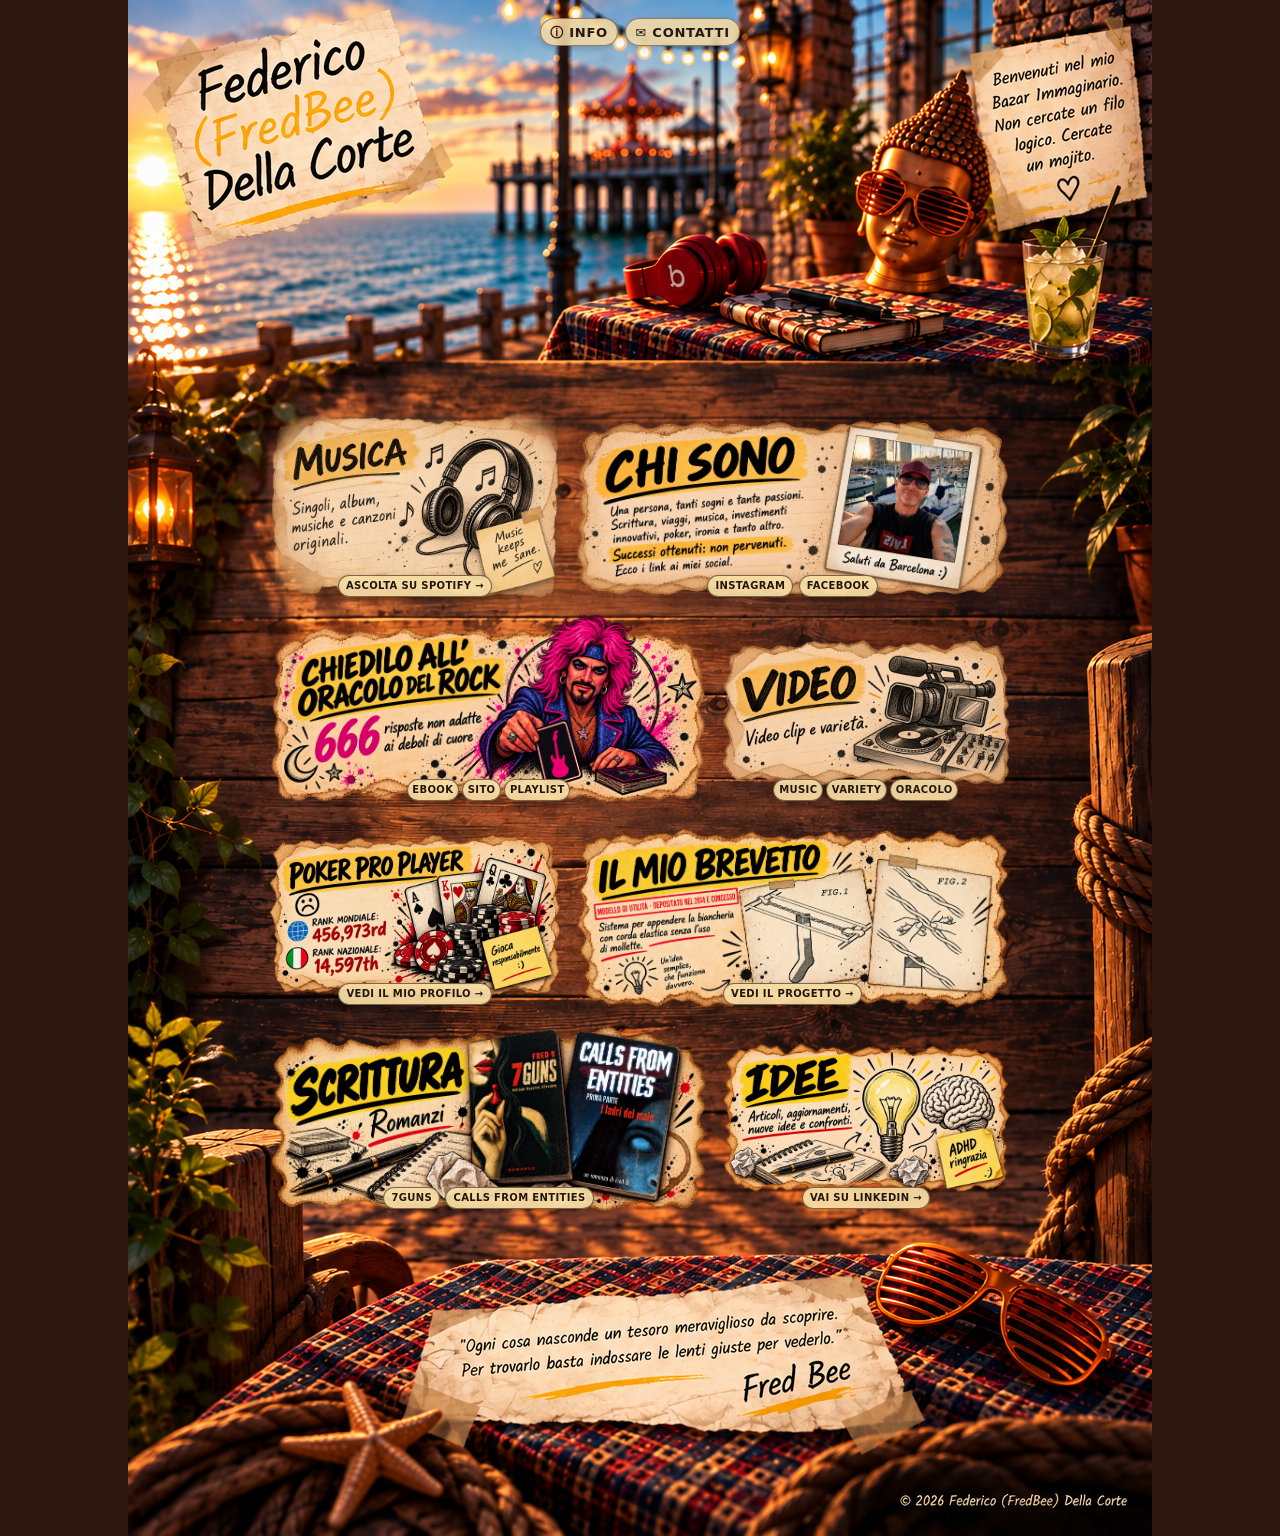
<file: index.html>
<!doctype html>
<html lang="it">
<head>
  <meta charset="utf-8">
  <meta name="viewport" content="width=device-width, initial-scale=1">
  <meta name="description" content="Il Bazar Immaginario di Federico (FredBee) Della Corte: musica, scrittura, video, idee, poker, invenzioni e progetti indipendenti.">
  <meta name="theme-color" content="#b87435">
  <title>Federico (FredBee) Della Corte — Bazar Immaginario</title>
  <link rel="stylesheet" href="style.css?v=20260905-mobile-cta">
  <script type="application/ld+json">
  {
    "@context":"https://schema.org",
    "@type":"Person",
    "name":"Federico Della Corte",
    "alternateName":["FredBee","Fred B."],
    "sameAs":[
      "https://www.instagram.com/_fredbee_/",
      "https://www.facebook.com/federico.ilrosso.90",
      "https://www.linkedin.com/in/federico-della-corte-25b599165/",
      "https://open.spotify.com/artist/2cmrlFHGVlxnBY5yJMULeA"
    ]
  }
  </script>
</head>
<body>
  <main class="bazar" aria-label="Bazar Immaginario di Federico Della Corte">
    <img class="master" src="assets/master.png" alt="Bazar Immaginario sul mare di Federico FredBee Della Corte">

    <nav class="micro-nav" aria-label="Informazioni e contatti">
      <a href="info.html" class="micro-btn">ⓘ INFO</a>
      <a href="mailto:federicodellacorte@gmail.com?subject=Contatto%20dal%20sito%20FredBee" class="micro-btn">✉ CONTATTI</a>
    </nav>

    <section class="blocks" aria-label="Progetti e attività">
      <div class="block-row row-pg">
        <article class="block small music">
          <img src="assets/blocks/musica.png" alt="Musica — singoli, album, musiche e canzoni originali">
          <div class="cta-bar"><a class="cta" href="https://open.spotify.com/artist/2cmrlFHGVlxnBY5yJMULeA" target="_blank" rel="noopener">ASCOLTA SU SPOTIFY →</a></div>
        </article>

        <article class="block large about">
          <img src="assets/blocks/chi-sono.png" alt="Chi sono — Federico Della Corte, FredBee, passioni e social">
          <div class="cta-bar"><a class="cta" href="https://www.instagram.com/_fredbee_/" target="_blank" rel="noopener">INSTAGRAM</a><a class="cta" href="https://www.facebook.com/federico.ilrosso.90" target="_blank" rel="noopener">FACEBOOK</a></div>
        </article>
      </div>

      <div class="block-row row-gp">
        <article class="block large oracle">
          <img src="assets/blocks/oracolo.png" alt="Chiedilo all'Oracolo del Rock — 666 risposte non adatte ai deboli di cuore">
          <div class="cta-bar cta-three"><a class="cta" href="https://www.amazon.it/dp/B0HJ344BTD" target="_blank" rel="noopener">EBOOK</a><a class="cta" href="https://www.chiediloalloracolodelrock.com/" target="_blank" rel="noopener">SITO</a><a class="cta" href="https://open.spotify.com/playlist/3gXQ5FPC0mRNcdaWWpDBcn?si=XI5HZTtsS4aElM2mNZoh-w" target="_blank" rel="noopener">PLAYLIST</a></div>
        </article>
          
        <article class="block small video">
          <img src="assets/blocks/video.png" alt="Video — video clip e varietà">
          <div class="cta-bar cta-three"><a class="cta" href="https://www.youtube.com/@FredBeeMusicChannel" target="_blank" rel="noopener">MUSIC</a><a class="cta" href="https://youtube.com/@fredbeevarietychannel" target="_blank" rel="noopener">VARIETY</a><a class="cta" href="https://www.youtube.com/@ChiediloAllOracoloDelRock" target="_blank" rel="noopener">ORACOLO</a></div>
        </article>
      </div>

      <div class="block-row row-pg">
        <article class="block small poker">
          <img src="assets/blocks/poker.png" alt="Poker Pro Player — ranking mondiale 456,973rd e nazionale 14,597th">
          <div class="cta-bar"><a class="cta" href="https://pokerdb.thehendonmob.com/player.php?a=r&amp;n=1281831" target="_blank" rel="noopener">VEDI IL MIO PROFILO →</a></div>
        </article>

        <article class="block large patent">
          <img src="assets/blocks/brevetto.png" alt="Il mio brevetto — modello di utilità concesso nel 2014 per stendere la biancheria senza mollette">
          <div class="cta-bar"><a class="cta" href="assets/brevetto-flyer-2026.png" target="_blank" rel="noopener">VEDI IL PROGETTO →</a></div>
        </article>
      </div>

      <div class="block-row row-gp">
        <article class="block large writing">
          <img src="assets/blocks/scrittura.png" alt="Scrittura — romanzi 7Guns e Calls From Entities di Fred B.">
          <div class="cta-bar"><a class="cta" href="https://www.amazon.it/dp/B01B0OFW8Y" target="_blank" rel="noopener">7GUNS</a><a class="cta" href="https://www.amazon.it/dp/B093X59T35" target="_blank" rel="noopener">CALLS FROM ENTITIES</a></div>
        </article>

        <article class="block small ideas">
          <img src="assets/blocks/idee.png" alt="Idee — articoli, aggiornamenti, nuove idee e confronti">
          <div class="cta-bar"><a class="cta" href="https://www.linkedin.com/in/federico-della-corte-25b599165/" target="_blank" rel="noopener">VAI SU LINKEDIN →</a></div>
        </article>
      </div>
    </section>
  </main>
</body>
</html>
</file>
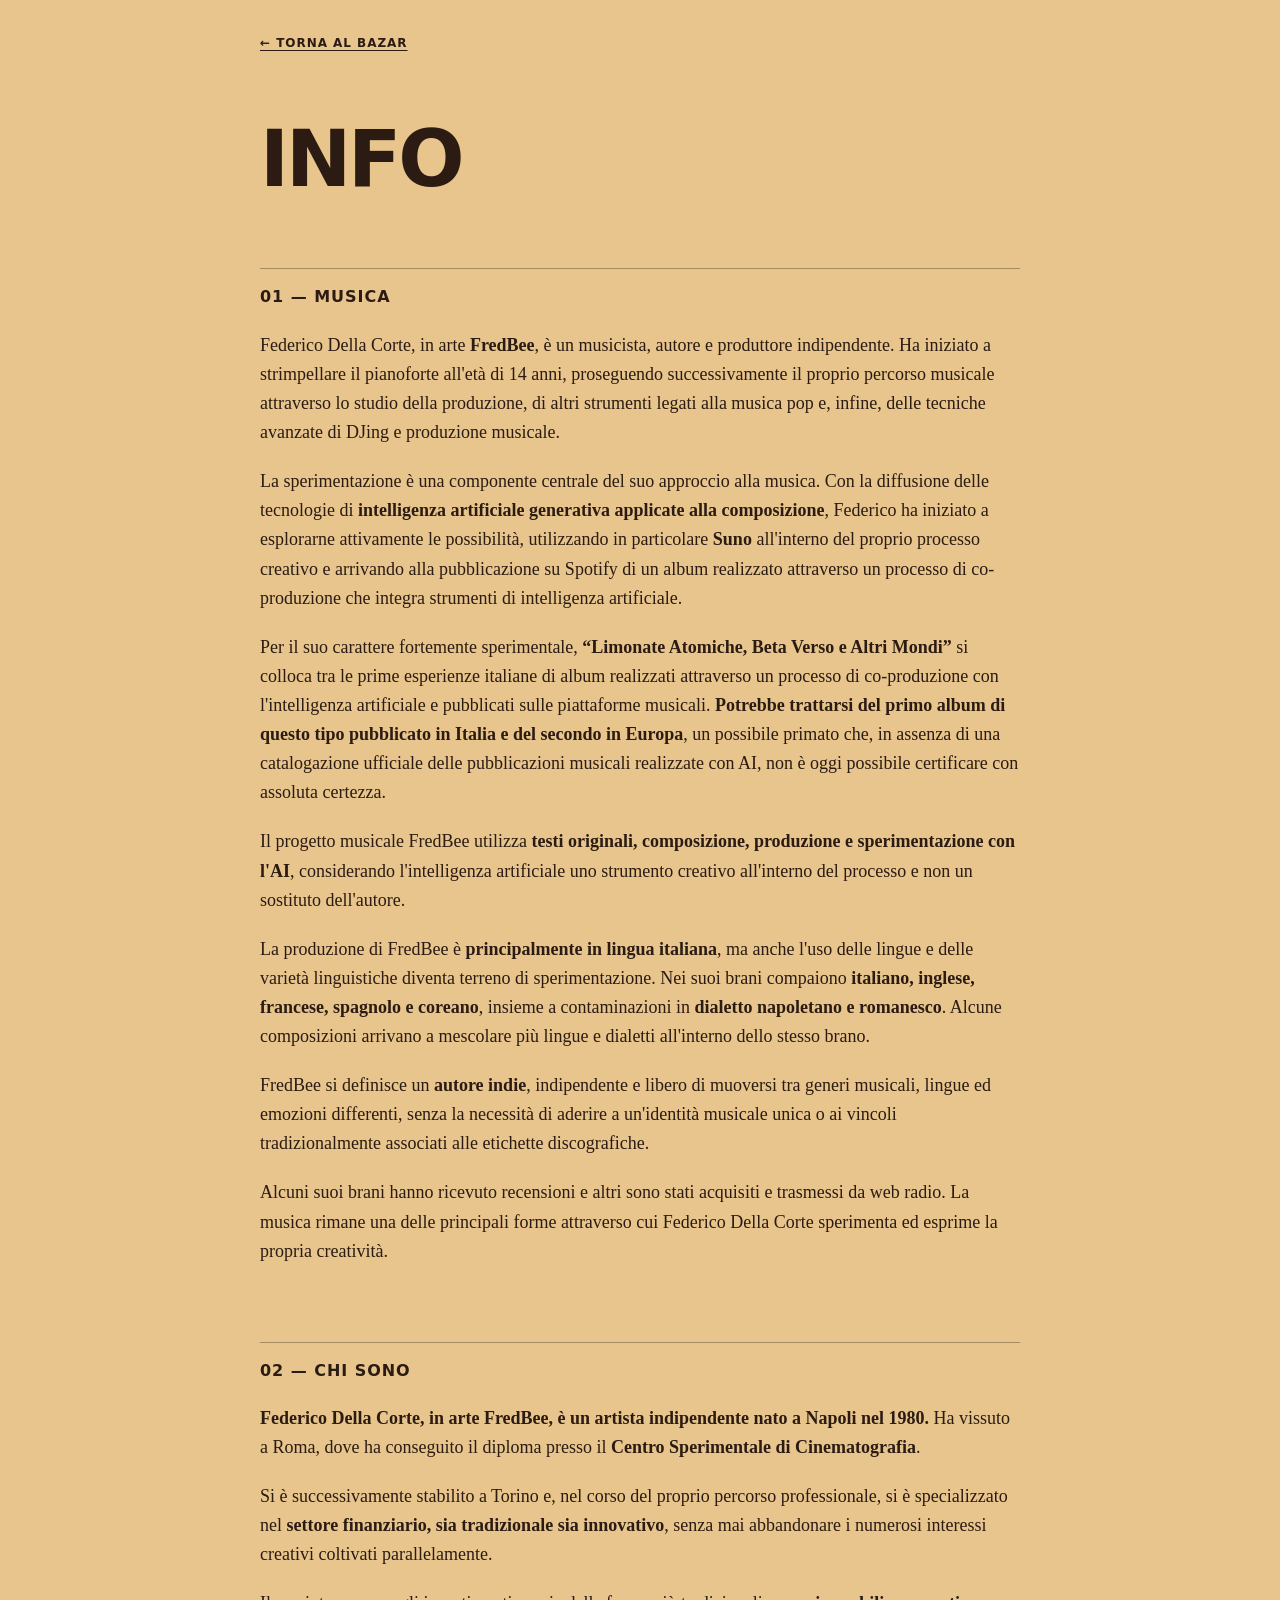
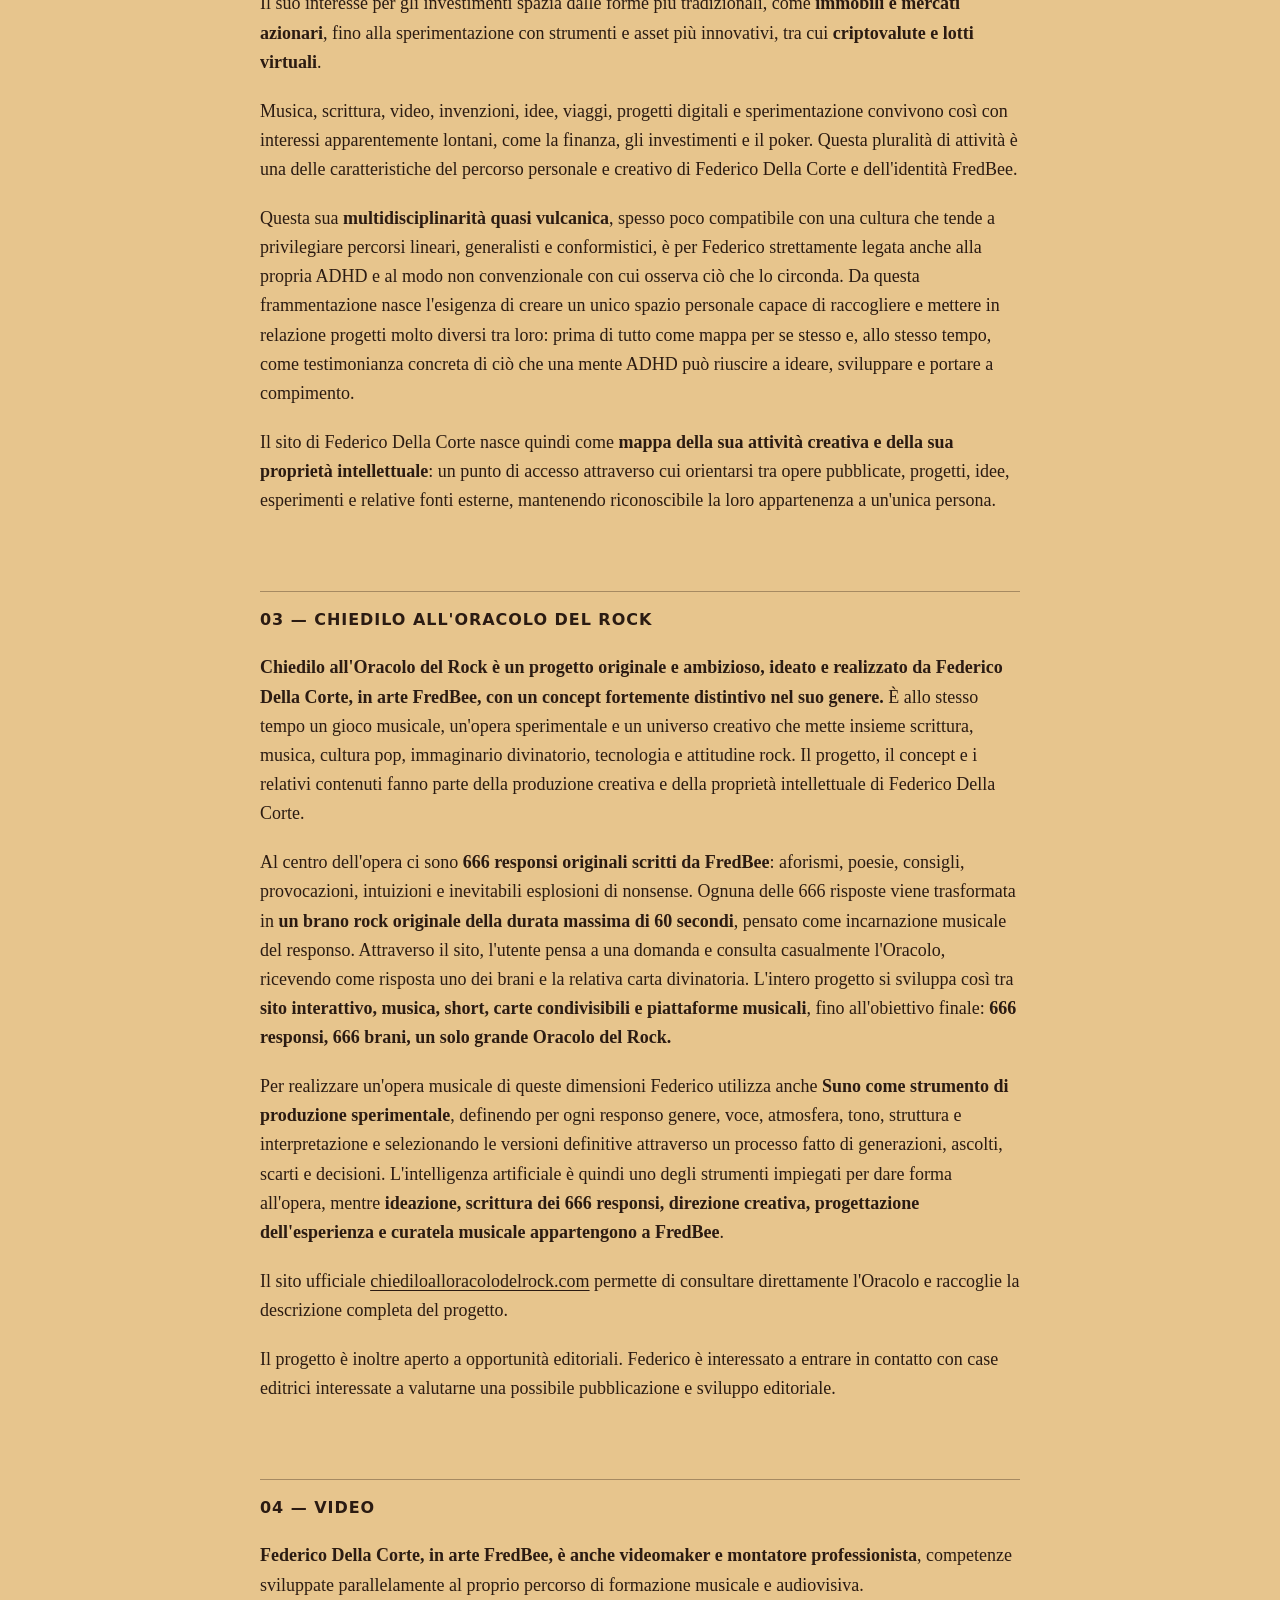
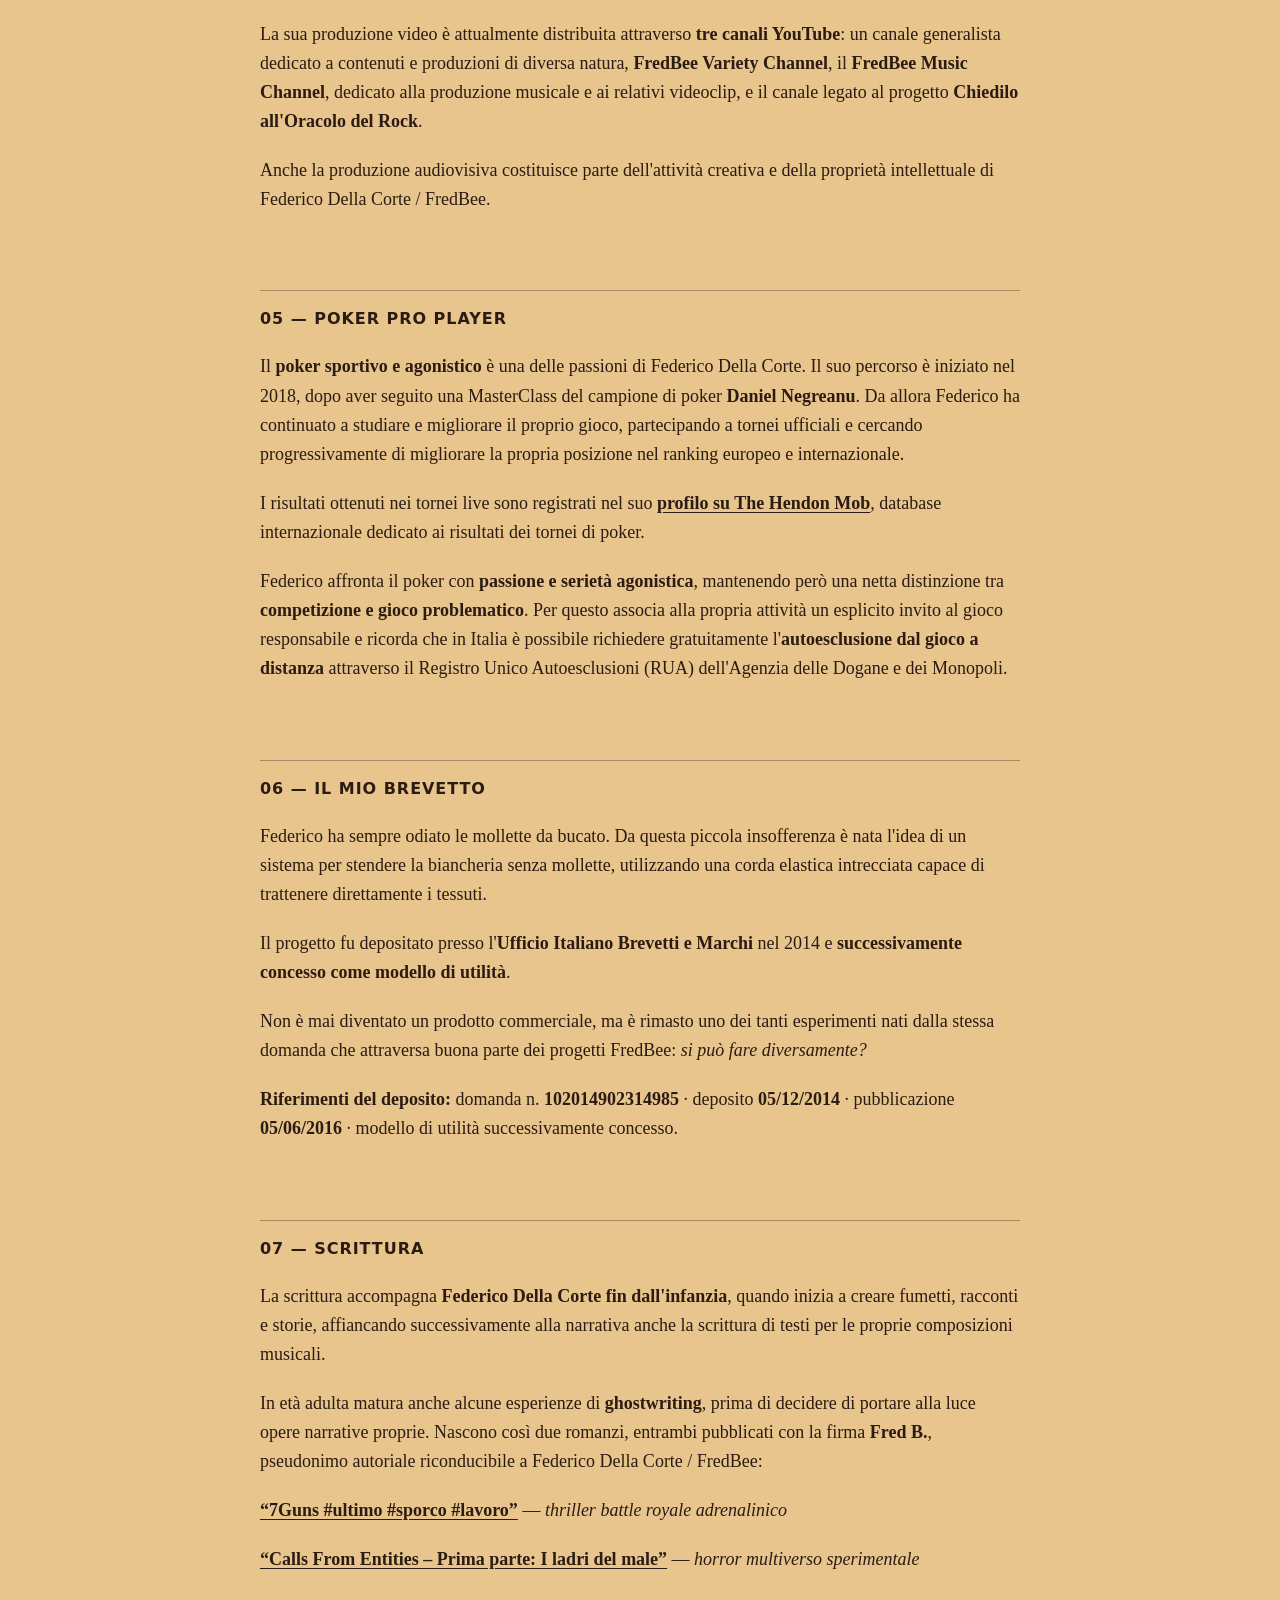
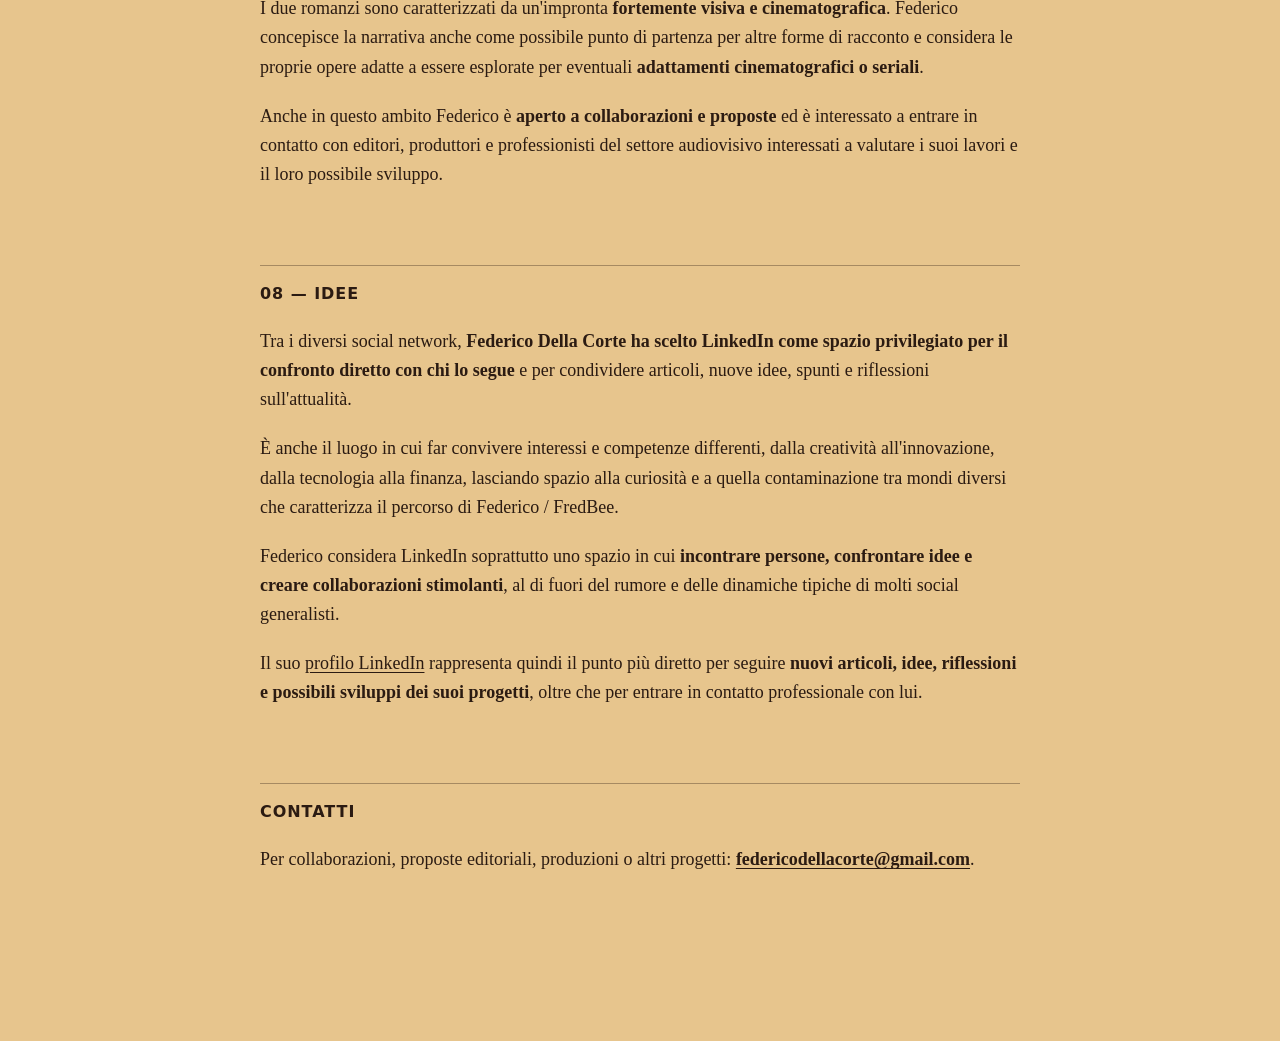
<file: info.html>
<!doctype html>
<html lang="it">
<head>
  <meta charset="utf-8">
  <meta name="viewport" content="width=device-width, initial-scale=1">
  <meta name="description" content="Informazioni su Federico Della Corte, FredBee e Fred B.: musica, video, scrittura, poker, brevetto, Oracolo del Rock e idee.">
  <title>INFO — Federico (FredBee) Della Corte</title>
  <link rel="stylesheet" href="info.css">
</head>
<body>
  <main class="info">
    <nav><a href="index.html">← TORNA AL BAZAR</a></nav>
    <h1>INFO</h1>

    <section><h2>01 — MUSICA</h2><p>Federico Della Corte, in arte <strong>FredBee</strong>, è un musicista, autore e produttore indipendente. Ha iniziato a strimpellare il pianoforte all'età di 14 anni, proseguendo successivamente il proprio percorso musicale attraverso lo studio della produzione, di altri strumenti legati alla musica pop e, infine, delle tecniche avanzate di DJing e produzione musicale.</p><p>La sperimentazione è una componente centrale del suo approccio alla musica. Con la diffusione delle tecnologie di <strong>intelligenza artificiale generativa applicate alla composizione</strong>, Federico ha iniziato a esplorarne attivamente le possibilità, utilizzando in particolare <strong>Suno</strong> all'interno del proprio processo creativo e arrivando alla pubblicazione su Spotify di un album realizzato attraverso un processo di co-produzione che integra strumenti di intelligenza artificiale.</p><p>Per il suo carattere fortemente sperimentale, <strong>“Limonate Atomiche, Beta Verso e Altri Mondi”</strong> si colloca tra le prime esperienze italiane di album realizzati attraverso un processo di co-produzione con l'intelligenza artificiale e pubblicati sulle piattaforme musicali. <strong>Potrebbe trattarsi del primo album di questo tipo pubblicato in Italia e del secondo in Europa</strong>, un possibile primato che, in assenza di una catalogazione ufficiale delle pubblicazioni musicali realizzate con AI, non è oggi possibile certificare con assoluta certezza.</p><p>Il progetto musicale FredBee utilizza <strong>testi originali, composizione, produzione e sperimentazione con l'AI</strong>, considerando l'intelligenza artificiale uno strumento creativo all'interno del processo e non un sostituto dell'autore.</p><p>La produzione di FredBee è <strong>principalmente in lingua italiana</strong>, ma anche l'uso delle lingue e delle varietà linguistiche diventa terreno di sperimentazione. Nei suoi brani compaiono <strong>italiano, inglese, francese, spagnolo e coreano</strong>, insieme a contaminazioni in <strong>dialetto napoletano e romanesco</strong>. Alcune composizioni arrivano a mescolare più lingue e dialetti all'interno dello stesso brano.</p><p>FredBee si definisce un <strong>autore indie</strong>, indipendente e libero di muoversi tra generi musicali, lingue ed emozioni differenti, senza la necessità di aderire a un'identità musicale unica o ai vincoli tradizionalmente associati alle etichette discografiche.</p><p>Alcuni suoi brani hanno ricevuto recensioni e altri sono stati acquisiti e trasmessi da web radio. La musica rimane una delle principali forme attraverso cui Federico Della Corte sperimenta ed esprime la propria creatività.</p></section>

    <section><h2>02 — CHI SONO</h2><p><strong>Federico Della Corte, in arte FredBee, è un artista indipendente nato a Napoli nel 1980.</strong> Ha vissuto a Roma, dove ha conseguito il diploma presso il <strong>Centro Sperimentale di Cinematografia</strong>.</p><p>Si è successivamente stabilito a Torino e, nel corso del proprio percorso professionale, si è specializzato nel <strong>settore finanziario, sia tradizionale sia innovativo</strong>, senza mai abbandonare i numerosi interessi creativi coltivati parallelamente.</p><p>Il suo interesse per gli investimenti spazia dalle forme più tradizionali, come <strong>immobili e mercati azionari</strong>, fino alla sperimentazione con strumenti e asset più innovativi, tra cui <strong>criptovalute e lotti virtuali</strong>.</p><p>Musica, scrittura, video, invenzioni, idee, viaggi, progetti digitali e sperimentazione convivono così con interessi apparentemente lontani, come la finanza, gli investimenti e il poker. Questa pluralità di attività è una delle caratteristiche del percorso personale e creativo di Federico Della Corte e dell'identità FredBee.</p><p>Questa sua <strong>multidisciplinarità quasi vulcanica</strong>, spesso poco compatibile con una cultura che tende a privilegiare percorsi lineari, generalisti e conformistici, è per Federico strettamente legata anche alla propria ADHD e al modo non convenzionale con cui osserva ciò che lo circonda. Da questa frammentazione nasce l'esigenza di creare un unico spazio personale capace di raccogliere e mettere in relazione progetti molto diversi tra loro: prima di tutto come mappa per se stesso e, allo stesso tempo, come testimonianza concreta di ciò che una mente ADHD può riuscire a ideare, sviluppare e portare a compimento.</p><p>Il sito di Federico Della Corte nasce quindi come <strong>mappa della sua attività creativa e della sua proprietà intellettuale</strong>: un punto di accesso attraverso cui orientarsi tra opere pubblicate, progetti, idee, esperimenti e relative fonti esterne, mantenendo riconoscibile la loro appartenenza a un'unica persona.</p></section>

    <section><h2>03 — CHIEDILO ALL'ORACOLO DEL ROCK</h2><p><strong>Chiedilo all'Oracolo del Rock è un progetto originale e ambizioso, ideato e realizzato da Federico Della Corte, in arte FredBee, con un concept fortemente distintivo nel suo genere.</strong> È allo stesso tempo un gioco musicale, un'opera sperimentale e un universo creativo che mette insieme scrittura, musica, cultura pop, immaginario divinatorio, tecnologia e attitudine rock. Il progetto, il concept e i relativi contenuti fanno parte della produzione creativa e della proprietà intellettuale di Federico Della Corte.</p><p>Al centro dell'opera ci sono <strong>666 responsi originali scritti da FredBee</strong>: aforismi, poesie, consigli, provocazioni, intuizioni e inevitabili esplosioni di nonsense. Ognuna delle 666 risposte viene trasformata in <strong>un brano rock originale della durata massima di 60 secondi</strong>, pensato come incarnazione musicale del responso. Attraverso il sito, l'utente pensa a una domanda e consulta casualmente l'Oracolo, ricevendo come risposta uno dei brani e la relativa carta divinatoria. L'intero progetto si sviluppa così tra <strong>sito interattivo, musica, short, carte condivisibili e piattaforme musicali</strong>, fino all'obiettivo finale: <strong>666 responsi, 666 brani, un solo grande Oracolo del Rock.</strong></p><p>Per realizzare un'opera musicale di queste dimensioni Federico utilizza anche <strong>Suno come strumento di produzione sperimentale</strong>, definendo per ogni responso genere, voce, atmosfera, tono, struttura e interpretazione e selezionando le versioni definitive attraverso un processo fatto di generazioni, ascolti, scarti e decisioni. L'intelligenza artificiale è quindi uno degli strumenti impiegati per dare forma all'opera, mentre <strong>ideazione, scrittura dei 666 responsi, direzione creativa, progettazione dell'esperienza e curatela musicale appartengono a FredBee</strong>.</p><p>Il sito ufficiale <a href="https://www.chiediloalloracolodelrock.com/" target="_blank" rel="noopener">chiediloalloracolodelrock.com</a> permette di consultare direttamente l'Oracolo e raccoglie la descrizione completa del progetto.</p><p>Il progetto è inoltre aperto a opportunità editoriali. Federico è interessato a entrare in contatto con case editrici interessate a valutarne una possibile pubblicazione e sviluppo editoriale.</p></section>

    <section><h2>04 — VIDEO</h2><p><strong>Federico Della Corte, in arte FredBee, è anche videomaker e montatore professionista</strong>, competenze sviluppate parallelamente al proprio percorso di formazione musicale e audiovisiva.</p><p>La sua produzione video è attualmente distribuita attraverso <strong>tre canali YouTube</strong>: un canale generalista dedicato a contenuti e produzioni di diversa natura, <strong>FredBee Variety Channel</strong>, il <strong>FredBee Music Channel</strong>, dedicato alla produzione musicale e ai relativi videoclip, e il canale legato al progetto <strong>Chiedilo all'Oracolo del Rock</strong>.</p><p>Anche la produzione audiovisiva costituisce parte dell'attività creativa e della proprietà intellettuale di Federico Della Corte / FredBee.</p></section>

    <section><h2>05 — POKER PRO PLAYER</h2><p>Il <strong>poker sportivo e agonistico</strong> è una delle passioni di Federico Della Corte. Il suo percorso è iniziato nel 2018, dopo aver seguito una MasterClass del campione di poker <strong>Daniel Negreanu</strong>. Da allora Federico ha continuato a studiare e migliorare il proprio gioco, partecipando a tornei ufficiali e cercando progressivamente di migliorare la propria posizione nel ranking europeo e internazionale.</p><p>I risultati ottenuti nei tornei live sono registrati nel suo <a href="https://pokerdb.thehendonmob.com/player.php?a=r&amp;n=1281831" target="_blank" rel="noopener"><strong>profilo su The Hendon Mob</strong></a>, database internazionale dedicato ai risultati dei tornei di poker.</p><p>Federico affronta il poker con <strong>passione e serietà agonistica</strong>, mantenendo però una netta distinzione tra <strong>competizione e gioco problematico</strong>. Per questo associa alla propria attività un esplicito invito al gioco responsabile e ricorda che in Italia è possibile richiedere gratuitamente l'<strong>autoesclusione dal gioco a distanza</strong> attraverso il Registro Unico Autoesclusioni (RUA) dell'Agenzia delle Dogane e dei Monopoli.</p></section>

    <section><h2>06 — IL MIO BREVETTO</h2><p>Federico ha sempre odiato le mollette da bucato. Da questa piccola insofferenza è nata l'idea di un sistema per stendere la biancheria senza mollette, utilizzando una corda elastica intrecciata capace di trattenere direttamente i tessuti.</p><p>Il progetto fu depositato presso l'<strong>Ufficio Italiano Brevetti e Marchi</strong> nel 2014 e <strong>successivamente concesso come modello di utilità</strong>.</p><p>Non è mai diventato un prodotto commerciale, ma è rimasto uno dei tanti esperimenti nati dalla stessa domanda che attraversa buona parte dei progetti FredBee: <em>si può fare diversamente?</em></p><p><strong>Riferimenti del deposito:</strong> domanda n. <strong>102014902314985</strong> · deposito <strong>05/12/2014</strong> · pubblicazione <strong>05/06/2016</strong> · modello di utilità successivamente concesso.</p></section>

    <section><h2>07 — SCRITTURA</h2><p>La scrittura accompagna <strong>Federico Della Corte fin dall'infanzia</strong>, quando inizia a creare fumetti, racconti e storie, affiancando successivamente alla narrativa anche la scrittura di testi per le proprie composizioni musicali.</p><p>In età adulta matura anche alcune esperienze di <strong>ghostwriting</strong>, prima di decidere di portare alla luce opere narrative proprie. Nascono così due romanzi, entrambi pubblicati con la firma <strong>Fred B.</strong>, pseudonimo autoriale riconducibile a Federico Della Corte / FredBee:</p><p><a href="https://www.amazon.it/dp/B01B0OFW8Y" target="_blank" rel="noopener"><strong>“7Guns #ultimo #sporco #lavoro”</strong></a> — <em>thriller battle royale adrenalinico</em></p><p><a href="https://www.amazon.it/dp/B093X59T35" target="_blank" rel="noopener"><strong>“Calls From Entities – Prima parte: I ladri del male”</strong></a> — <em>horror multiverso sperimentale</em></p><p>I due romanzi sono caratterizzati da un'impronta <strong>fortemente visiva e cinematografica</strong>. Federico concepisce la narrativa anche come possibile punto di partenza per altre forme di racconto e considera le proprie opere adatte a essere esplorate per eventuali <strong>adattamenti cinematografici o seriali</strong>.</p><p>Anche in questo ambito Federico è <strong>aperto a collaborazioni e proposte</strong> ed è interessato a entrare in contatto con editori, produttori e professionisti del settore audiovisivo interessati a valutare i suoi lavori e il loro possibile sviluppo.</p></section>

    <section><h2>08 — IDEE</h2><p>Tra i diversi social network, <strong>Federico Della Corte ha scelto LinkedIn come spazio privilegiato per il confronto diretto con chi lo segue</strong> e per condividere articoli, nuove idee, spunti e riflessioni sull'attualità.</p><p>È anche il luogo in cui far convivere interessi e competenze differenti, dalla creatività all'innovazione, dalla tecnologia alla finanza, lasciando spazio alla curiosità e a quella contaminazione tra mondi diversi che caratterizza il percorso di Federico / FredBee.</p><p>Federico considera LinkedIn soprattutto uno spazio in cui <strong>incontrare persone, confrontare idee e creare collaborazioni stimolanti</strong>, al di fuori del rumore e delle dinamiche tipiche di molti social generalisti.</p><p>Il suo <a href="https://www.linkedin.com/in/federico-della-corte-25b599165/" target="_blank" rel="noopener">profilo LinkedIn</a> rappresenta quindi il punto più diretto per seguire <strong>nuovi articoli, idee, riflessioni e possibili sviluppi dei suoi progetti</strong>, oltre che per entrare in contatto professionale con lui.</p></section>

    <section id="contatti"><h2>CONTATTI</h2><p>Per collaborazioni, proposte editoriali, produzioni o altri progetti: <a href="mailto:federicodellacorte@gmail.com?subject=Contatto%20dal%20sito%20FredBee"><strong>federicodellacorte@gmail.com</strong></a>.</p></section>
  </main>
</body>
</html>
</file>
<file: style.css>
*{box-sizing:border-box}
html,body{margin:0;background:#2c160d;color:#24160f;font-family:Georgia,"Times New Roman",serif}
body{min-width:320px}
.bazar{position:relative;width:min(100%,1024px);margin:0 auto;aspect-ratio:2/3;overflow:hidden;background:#b87435}
.master{position:absolute;inset:0;width:100%;height:100%;display:block}

.micro-nav{position:absolute;z-index:5;top:1.2%;left:50%;transform:translateX(-50%);display:flex;gap:.45rem;white-space:nowrap}
.micro-btn{font:700 clamp(9px,1.25vw,13px)/1 system-ui,sans-serif;letter-spacing:.06em;text-decoration:none;color:#25150d;background:rgba(244,218,166,.88);border:1px solid rgba(62,35,20,.5);padding:.48em .7em;border-radius:999px;box-shadow:0 2px 8px rgba(0,0,0,.18);backdrop-filter:blur(2px)}

/* Desktop master geometry: 745 px wide at the 1024 px reference canvas. */
.blocks{position:absolute;z-index:3;left:13.67%;top:26.56%;width:72.75%;display:flex;flex-direction:column;gap:8px}
.block-row{display:grid;width:100%;column-gap:10px;align-items:center}
.block-row.row-pg{grid-template-columns:minmax(0,2fr) minmax(0,3fr)}
.block-row.row-gp{grid-template-columns:minmax(0,3fr) minmax(0,2fr)}
.block{position:relative;min-width:0;height:auto}
.block img{width:100%;height:auto;display:block;object-fit:contain}

.hit{position:absolute;z-index:4;display:block;bottom:5%;height:20%;border-radius:10px}
.hit:focus-visible{outline:3px solid #ffd15b;outline-offset:2px;background:rgba(255,209,91,.18)}
.hit-main{left:7%;right:7%}
.hit-left{left:5%;width:42%}
.hit-right{right:5%;width:42%}

@media(max-width:700px){
  body{background:#b87435}
  .bazar{width:100%;aspect-ratio:auto;min-height:100vh;overflow:visible;background:#b87435}
  .master{position:relative;width:100%;height:auto}
  .blocks{position:relative;left:auto;top:auto;width:94%;margin:-1.5rem auto 2rem;display:flex;flex-direction:column;gap:.45rem}
  .block-row,.block-row.row-pg,.block-row.row-gp{display:flex;flex-direction:column;gap:.45rem}
  .block img{height:auto}
  .micro-nav{position:fixed;top:.55rem;left:50%;transform:translateX(-50%)}
  .micro-btn{font-size:10px;background:rgba(244,218,166,.95)}
}

/* MOBILE FIX v1 — desktop above 700px remains untouched. */
@media(max-width:700px){
  body{background:#2c160d}

  .bazar{
    position:relative;
    display:flex;
    flex-direction:column;
    width:100%;
    max-width:700px;
    min-height:100vh;
    margin:0 auto;
    overflow:visible;
    background:#7b3d1d url("assets/legno-mobile.jpg") center top / cover repeat-y;
  }

  /* On mobile the tall master is not shown in full: it is split into
     a compact hero crop and a compact closing crop. */
  .master{display:none}

  .bazar::before{
    content:"";
    display:block;
    width:100%;
    aspect-ratio:1024/390;
    flex:0 0 auto;
    background-image:url("assets/master.png");
    background-repeat:no-repeat;
    background-size:100% auto;
    background-position:center top;
  }

  .bazar::after{
    content:"";
    display:block;
    width:100%;
    aspect-ratio:1024/320;
    flex:0 0 auto;
    background-image:url("assets/master.png");
    background-repeat:no-repeat;
    background-size:100% auto;
    background-position:center bottom;
  }

  .micro-nav{
    position:absolute;
    z-index:10;
    top:.55rem;
    left:50%;
    transform:translateX(-50%);
    gap:.35rem;
  }

  .micro-btn{
    font-size:10px;
    padding:.48em .68em;
    background:rgba(244,218,166,.95);
  }

  .blocks{
    position:relative;
    z-index:3;
    left:auto;
    top:auto;
    width:96%;
    margin:.35rem auto .45rem;
    display:flex;
    flex-direction:column;
    gap:.38rem;
  }

  .block-row,
  .block-row.row-pg,
  .block-row.row-gp{
    display:flex;
    flex-direction:column;
    width:100%;
    gap:.38rem;
  }

  .block{
    width:100%;
    min-width:0;
  }

  .block img{
    display:block;
    width:100%;
    height:auto;
    object-fit:contain;
  }
}

/* VIDEO: three equal clickable areas for the three YouTube channels. */
.hit-third-left { left: 0; top: 0; width: 33.333%; height: 100%; }
.hit-third-center { left: 33.333%; top: 0; width: 33.334%; height: 100%; }
.hit-third-right { left: 66.667%; top: 0; width: 33.333%; height: 100%; }

/* Visible CTA links — added without changing the approved block/grid geometry. */
.cta-bar{
  position:absolute;
  z-index:6;
  left:6%;
  right:6%;
  bottom:3.5%;
  display:flex;
  justify-content:center;
  align-items:center;
  gap:.32rem;
  pointer-events:none;
}
.cta{
  pointer-events:auto;
  display:inline-flex;
  align-items:center;
  justify-content:center;
  min-height:22px;
  padding:.42em .72em;
  border:1px solid rgba(54,31,17,.62);
  border-radius:999px;
  background:rgba(246,220,164,.94);
  box-shadow:0 2px 7px rgba(0,0,0,.20);
  color:#24150d;
  font:800 clamp(7px,.88vw,10px)/1.05 system-ui,sans-serif;
  letter-spacing:.035em;
  text-align:center;
  text-decoration:none;
  white-space:nowrap;
}
.cta:hover{transform:translateY(-1px);background:rgba(255,231,178,.98)}
.cta:focus-visible{outline:3px solid #ffd15b;outline-offset:2px}
.cta-three{left:2.5%;right:2.5%;gap:.18rem}
.cta-three .cta{padding:.38em .48em}

@media(max-width:700px){
  .cta-bar{left:5%;right:5%;bottom:3%;gap:.4rem}
  .cta{min-height:30px;padding:.52em .8em;font-size:clamp(8px,2.35vw,11px)}
  .cta-three{left:3%;right:3%;gap:.25rem}
  .cta-three .cta{padding:.48em .62em}
}


/* MOBILE CTA visibility hardening + cache-safe build. */
@media(max-width:700px){
  .block{position:relative;}
  .cta-bar{
    display:flex !important;
    visibility:visible !important;
    opacity:1 !important;
    z-index:20 !important;
    pointer-events:none;
  }
  .cta{
    display:inline-flex !important;
    visibility:visible !important;
    opacity:1 !important;
    position:relative;
    z-index:21;
    pointer-events:auto;
    background:#f6dca4;
    color:#24150d;
    border:1px solid rgba(54,31,17,.72);
  }
}
</file>
<file: info.css>
*{box-sizing:border-box}html,body{margin:0}body{background:#e7c58d;color:#2b1b12;font:18px/1.62 Georgia,"Times New Roman",serif}.info{width:min(760px,calc(100% - 36px));margin:0 auto;padding:36px 0 90px}.info nav{display:flex;justify-content:space-between;gap:20px;margin-bottom:72px;font:700 12px/1.2 system-ui,sans-serif;letter-spacing:.08em}.info a{color:#2b1b12;text-decoration-thickness:1px;text-underline-offset:3px}.info h1{font:800 clamp(42px,9vw,78px)/.95 system-ui,sans-serif;margin:0 0 72px;letter-spacing:-.04em}.info section{margin:0 0 76px}.info h2{font:800 16px/1.2 system-ui,sans-serif;letter-spacing:.06em;margin:0 0 24px;border-top:1px solid rgba(43,27,18,.35);padding-top:18px}.info p{margin:0 0 1.1em}.info strong{font-weight:700}@media(max-width:600px){body{font-size:17px}.info{padding-top:24px}.info nav{margin-bottom:52px}.info section{margin-bottom:60px}}
</file>
